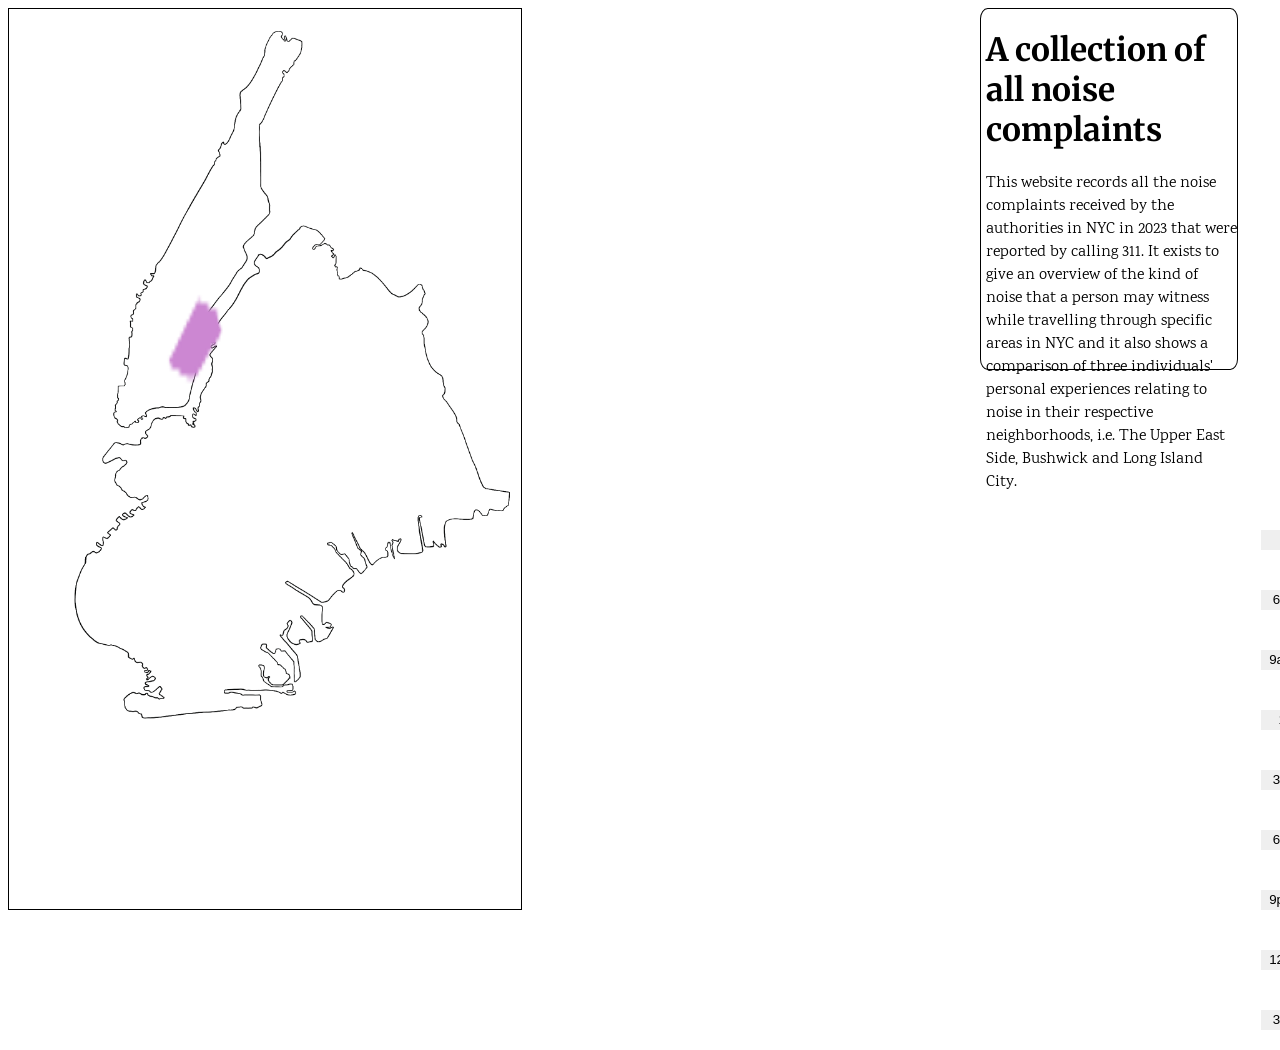
<file: index.html>
<!DOCTYPE html>
<html lang="en">
    <head>
        <meta charset="UTF-8">
        <meta name="viewport" content="width=device-width, initial-scale=1.0">
        <title>City as System</title>
        <!-- <script src="index-scrpt.js"></script> -->
        <link rel="stylesheet" href="index-styles.css" />
        <!-- <script src="index-script.js"></script> -->
    </head>
    <body>
        <div class="container">
            <canvas id="mapCanvas"></canvas>
            <div class="legend-container">
                <h1 class="info-heading">A collection of all noise complaints</h1>
                <p class="info-content">This website records all the noise complaints received by the 
                    authorities in NYC in 2023 that were reported by calling 311. 
                    It exists to give an overview of the kind of noise that a 
                    person may witness while travelling through specific areas 
                    in NYC and it also shows a comparison of three individuals' 
                    personal experiences relating to noise in their respective 
                    neighborhoods, i.e. The Upper East Side, Bushwick and Long Island City.</p>

                <button class="button">Overall</button>
                <button class="button">6am-9am</button>
                <button class="button">9am-12pm</button>
                <button class="button">12-3pm</button>
                <button class="button">3pm-6pm</button>
                <button class="button">6pm-9pm</button>
                <button class="button">9pm-12am</button>
                <button class="button">12am-3am</button>
                <button class="button">3am-6am</button>
            </div>
        </div>
        <script src="index-script.js"></script>
    </body>
</html>
</file>
<file: index-styles.css>
@import url('https://fonts.googleapis.com/css2?family=Karma:wght@500&family=Merriweather:ital,wght@1,900&display=swap');
.container{
    display: flex;
    flex-direction: row;
    justify-content: space-between;
    width: 100vw;
    height: 100vh;
}

#mapCanvas {
    width: 40% ;
    height: 100vh;
    border: 1px solid black;
    background-image: url(nycmap1.PNG);
    background-size: contain;
    background-repeat: no-repeat;
    
}

.legend-container{
    width: 20%;
    height: 40%;
    border: 1px solid black;
    margin-right: 50px;
    border-radius: 3%;
}

.info-heading{
    font-family: 'Merriweather', serif;
    margin-left: 5px;
}

.info-content{
    font-family: 'Karma', serif;
    margin-left: 5px;
}

.button{
    border: none;
    margin: 20px;
    margin-left: 280px;
    width: 80px;
    height: 20px;
}

.button:hover{
    font-style: italic;
}
</file>
